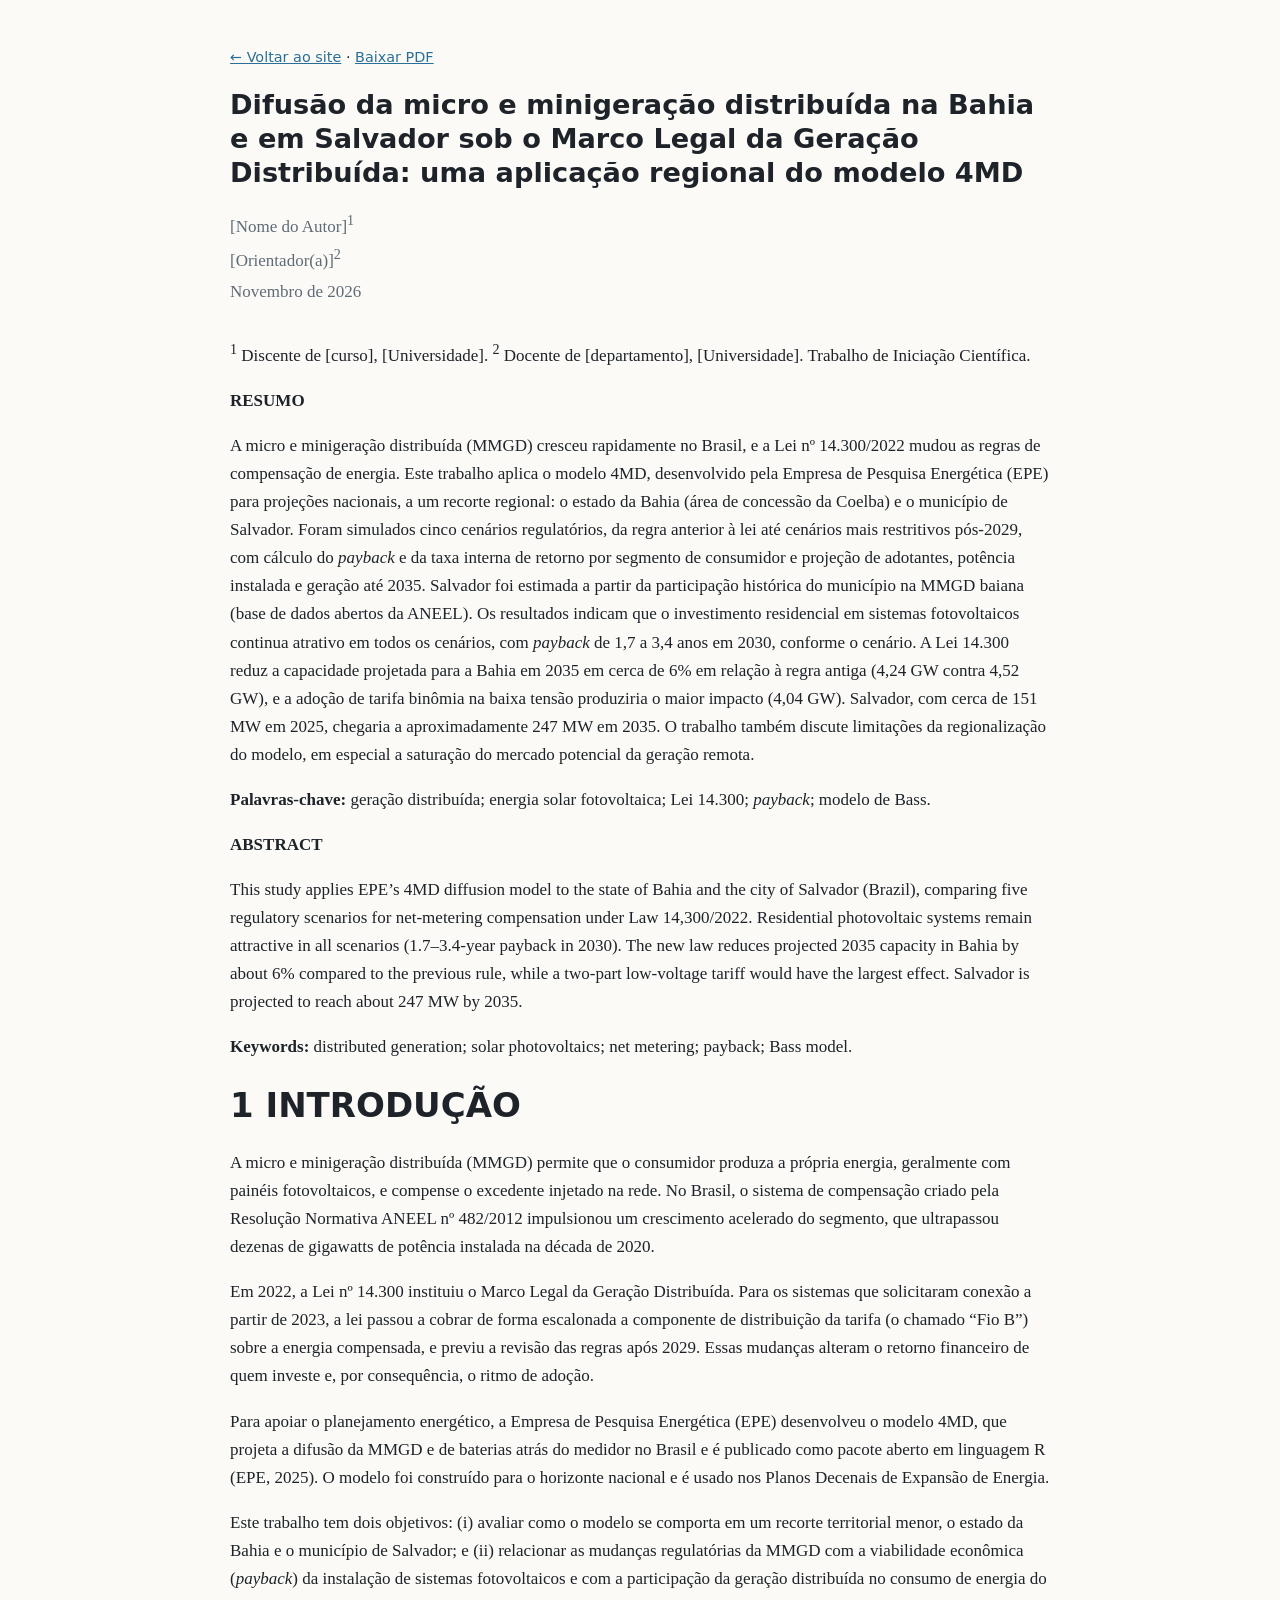
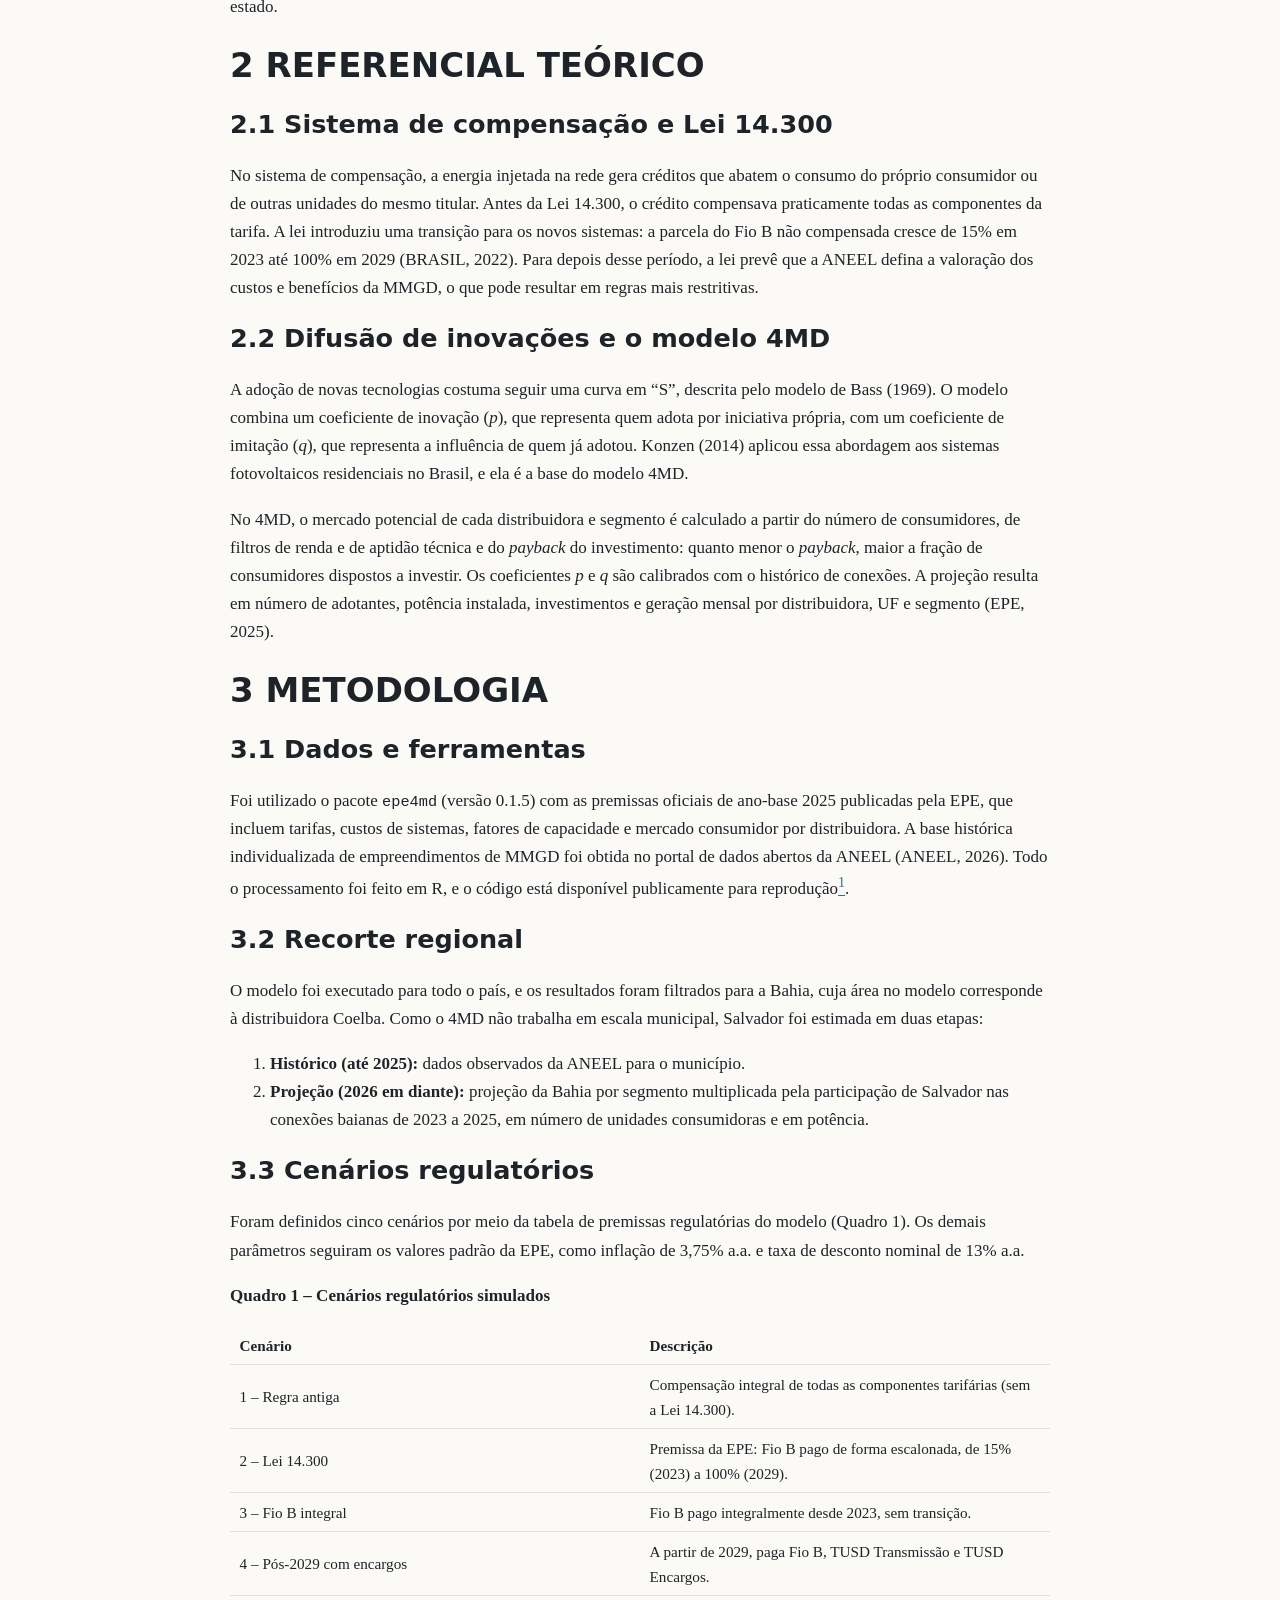
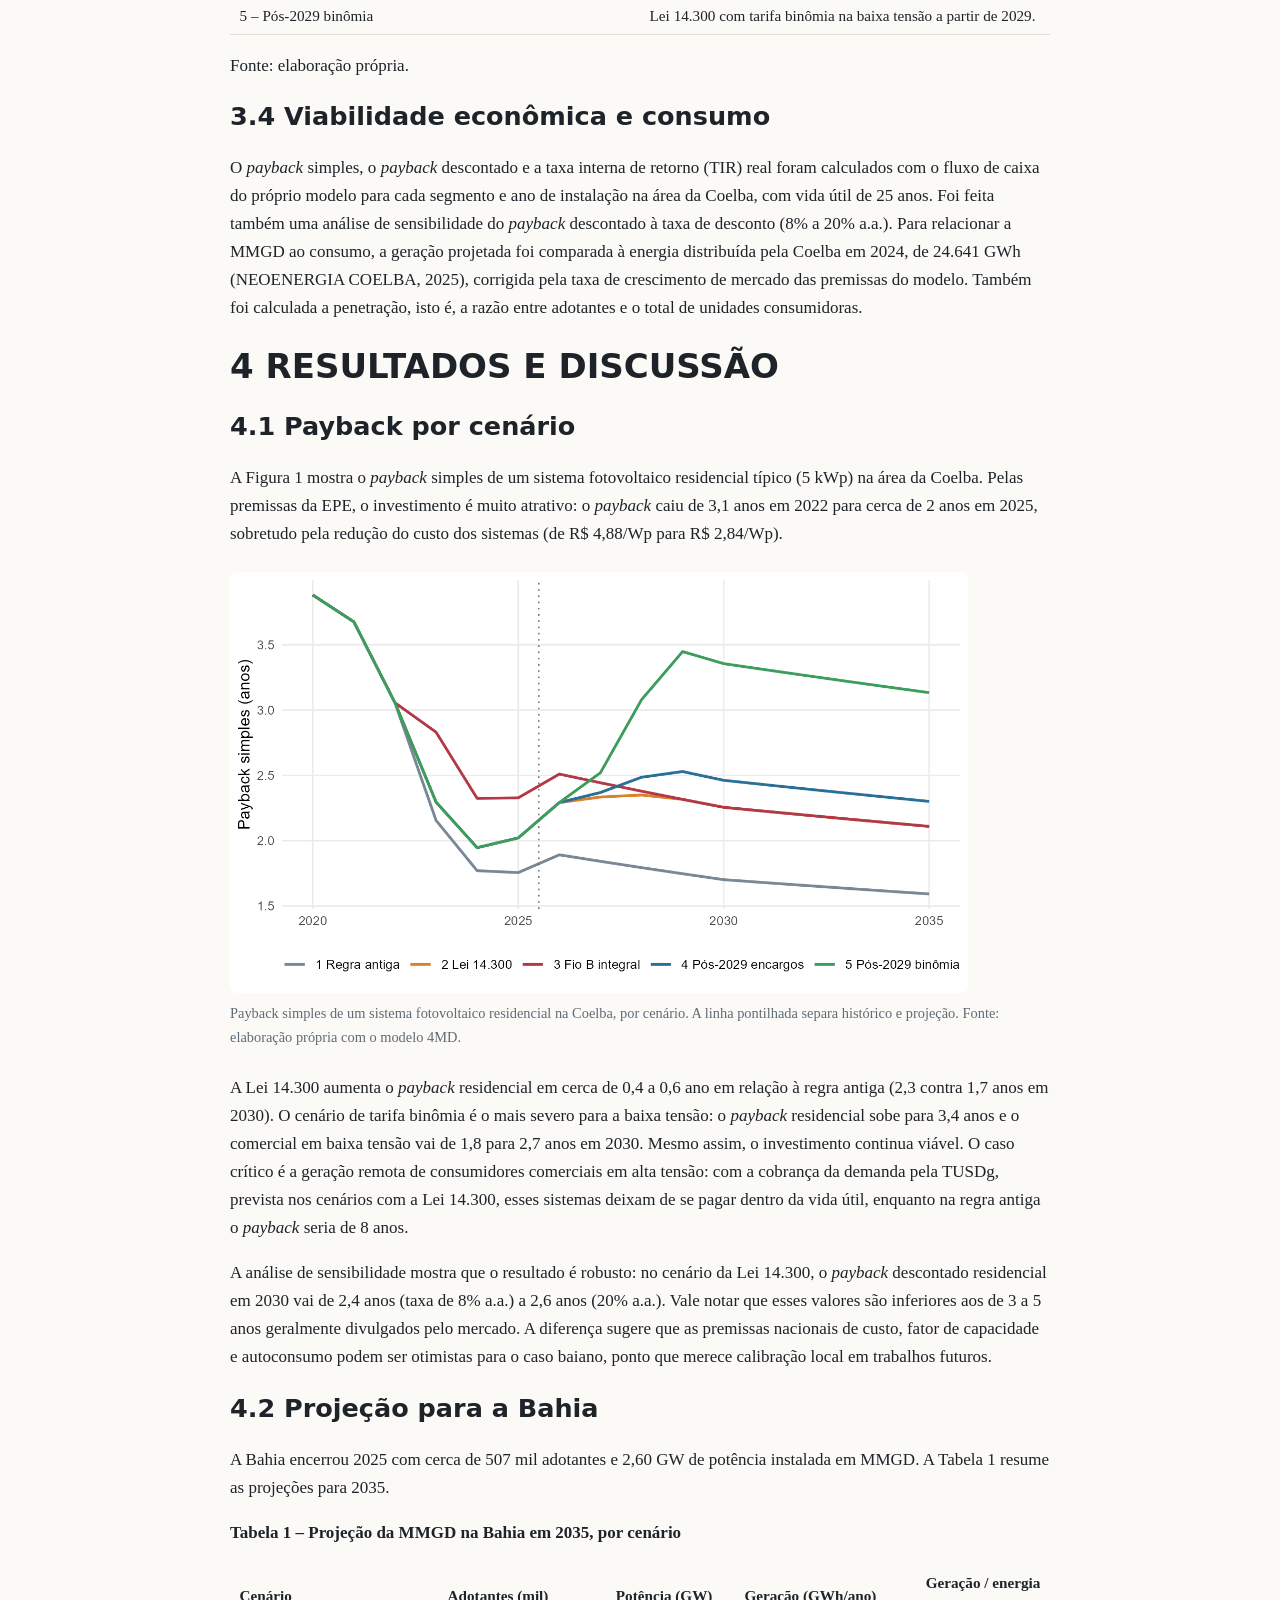
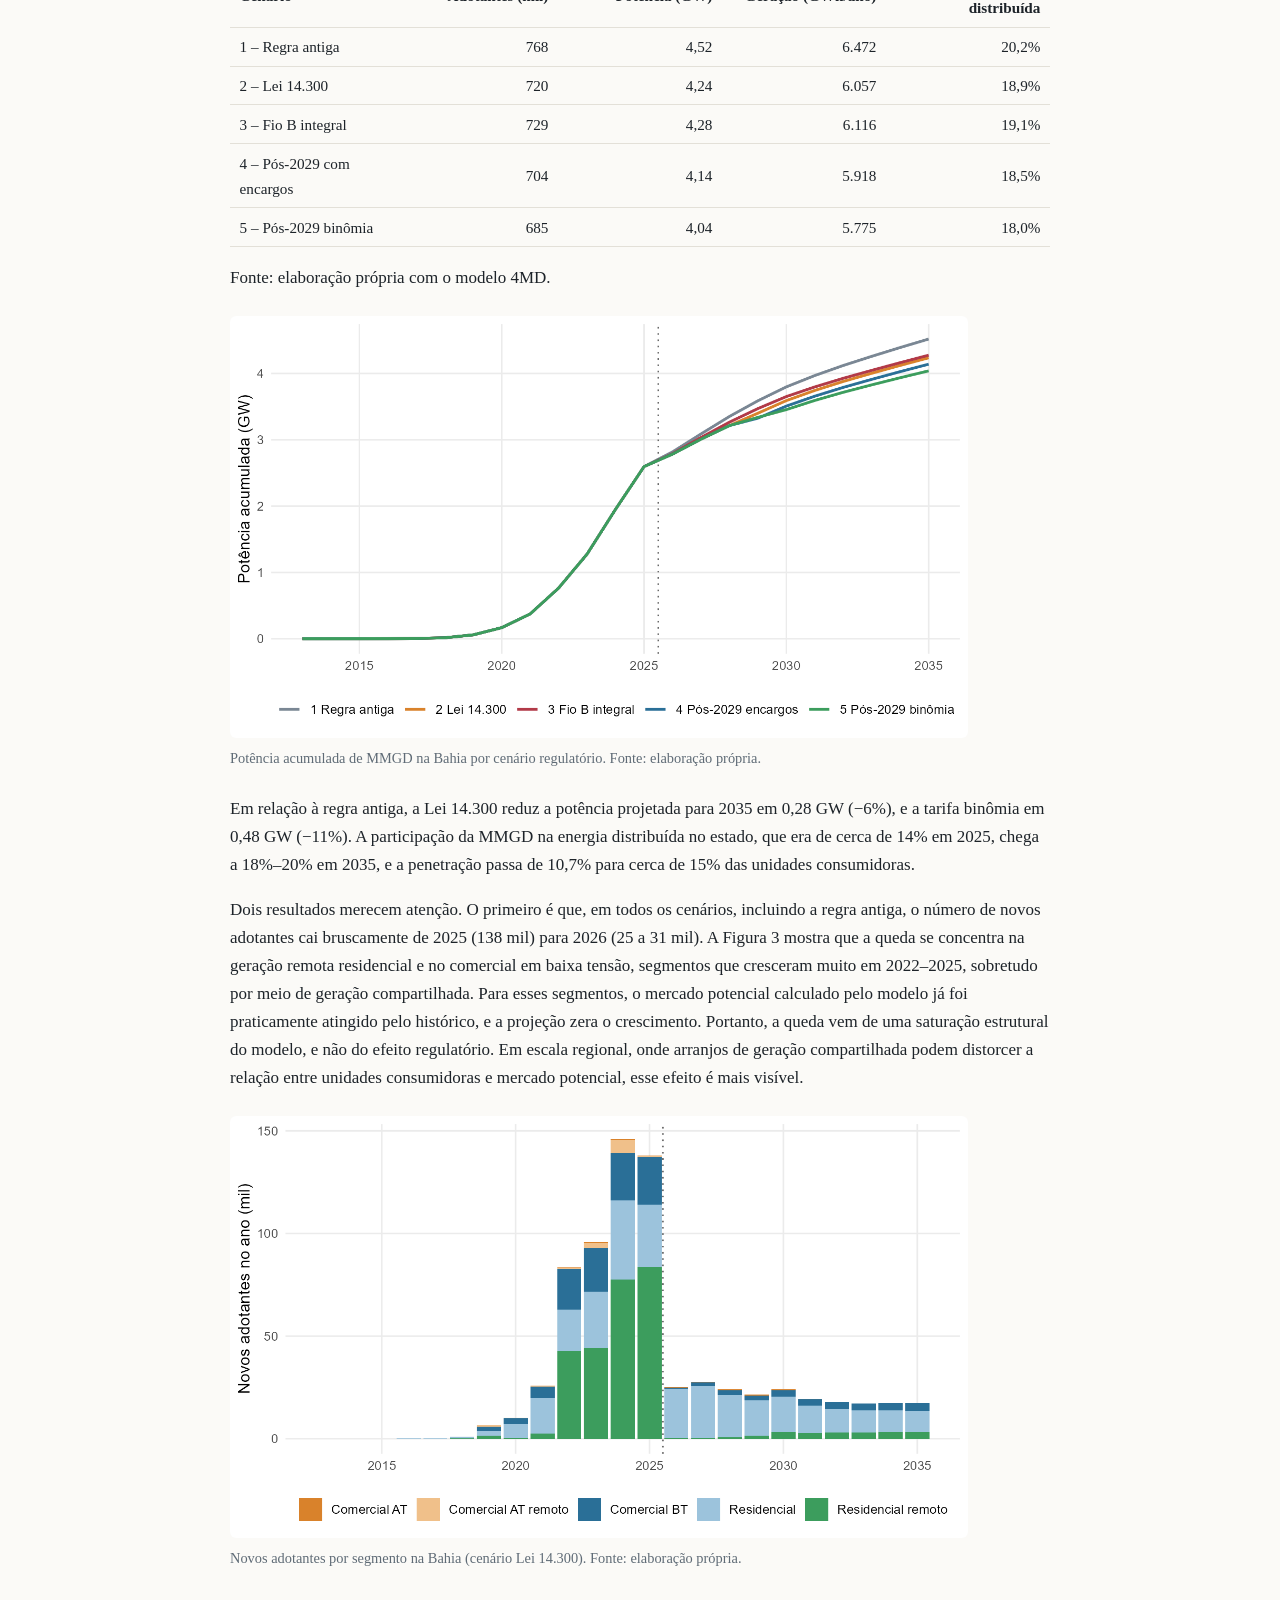
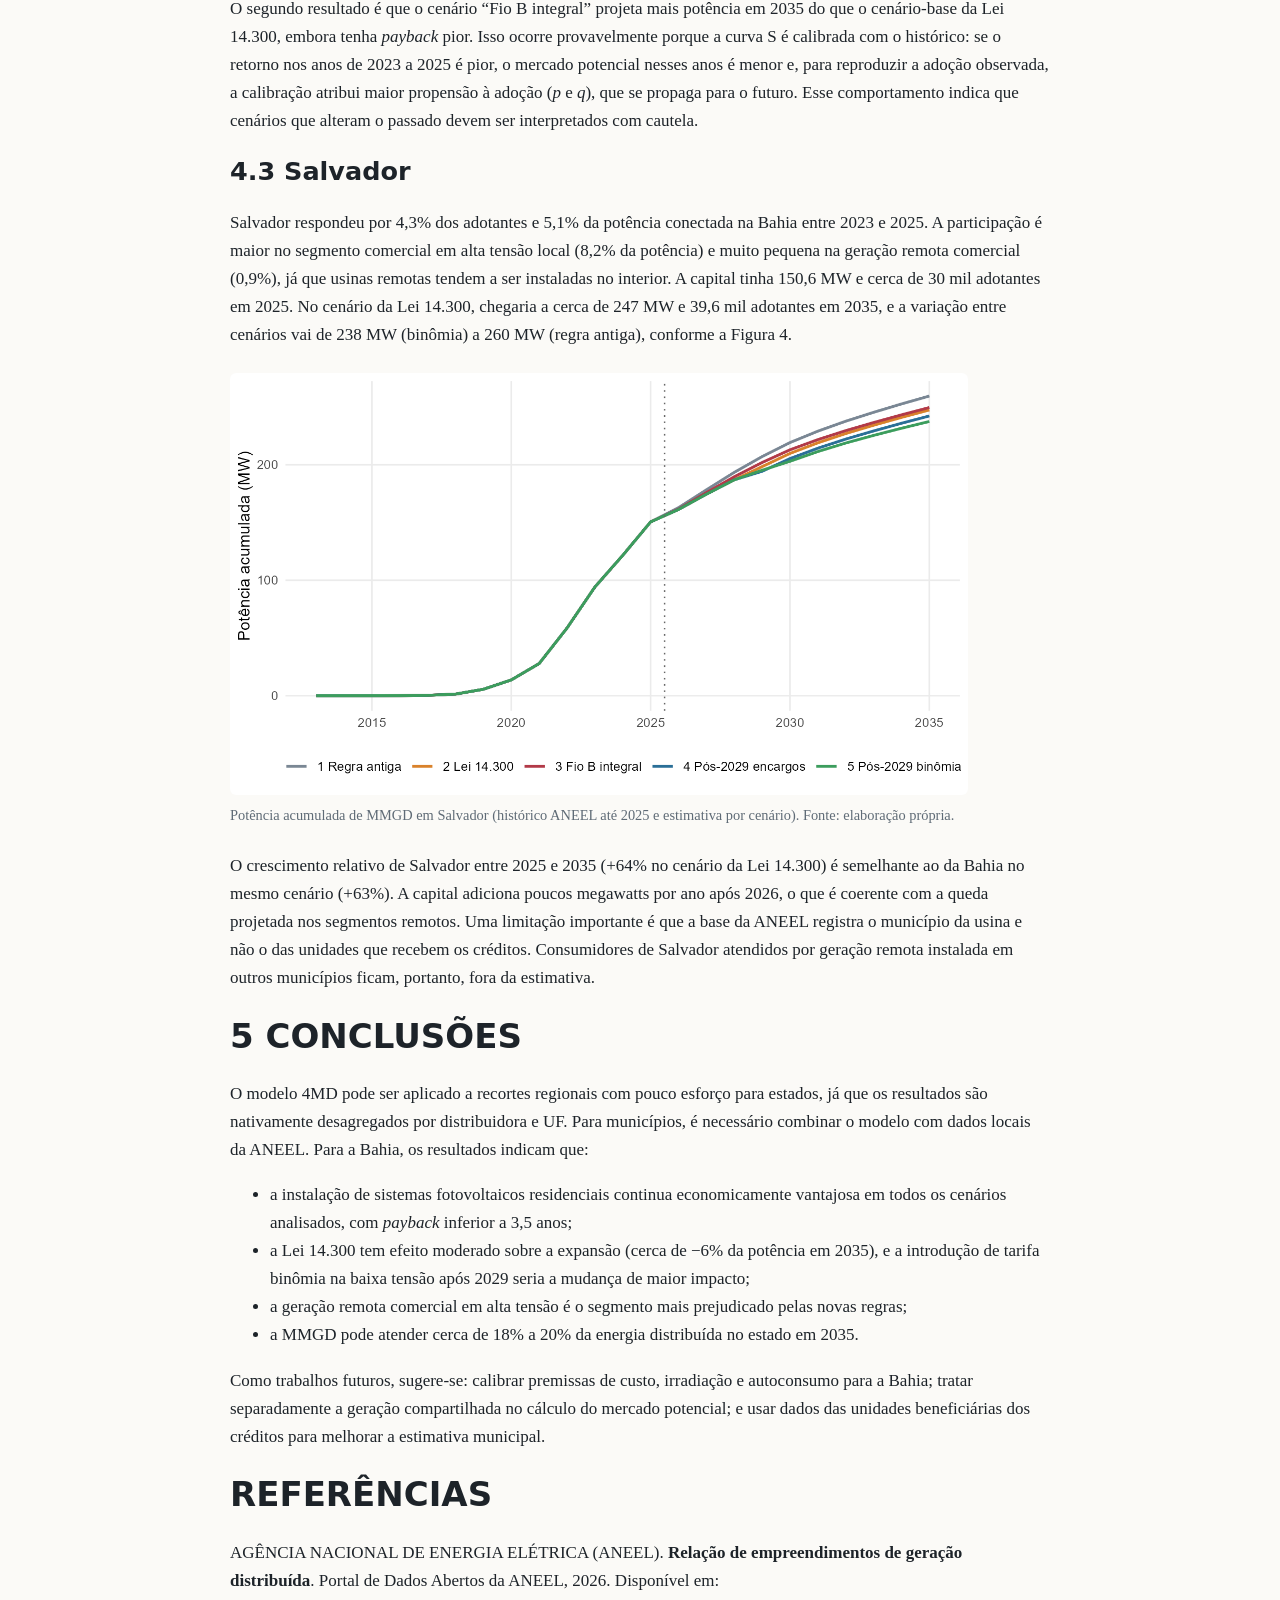
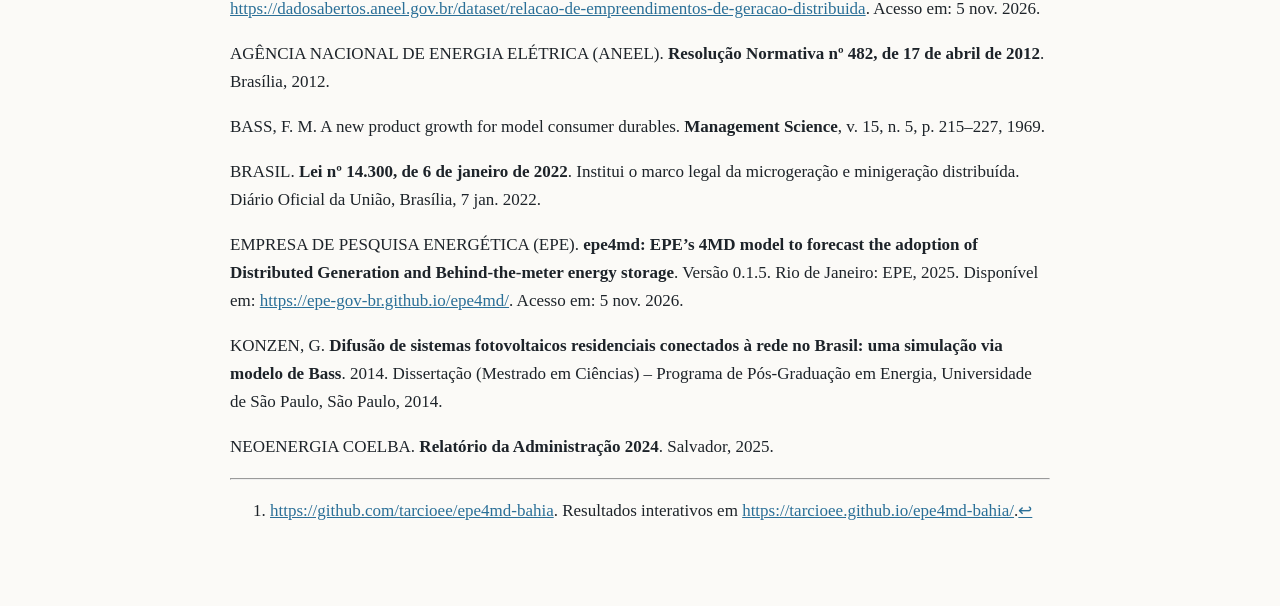
<file: docs/artigo.html>
<!DOCTYPE html>
<html xmlns="http://www.w3.org/1999/xhtml" lang="pt-BR" xml:lang="pt-BR">
<head>
  <meta charset="utf-8" />
  <meta name="generator" content="pandoc 3.13" />
  <meta name="viewport" content="width=device-width, initial-scale=1.0, user-scalable=yes" />
  <meta name="author" content="[Nome do Autor]1" />
  <meta name="author" content="[Orientador(a)]2" />
  <title>Difusão da micro e minigeração distribuída na Bahia e em Salvador sob o Marco Legal da Geração Distribuída: uma aplicação regional do modelo 4MD</title>
  <style>
    /* Default styles provided by pandoc.
    ** See https://pandoc.org/MANUAL.html#variables-for-html for config info.
    */
    span.smallcaps{font-variant: small-caps;}
    div.columns{display: flex; gap: 1.5em;}
    div.column{flex: auto;}
    @media screen {
    div.columns{gap: min(4vw, 1.5em);}
    div.column{overflow-x: auto;}
    }
    div.hanging-indent{margin-left: 1.5em; text-indent: -1.5em;}
    /* The extra [class] is a hack that increases specificity enough to
       override a similar rule in reveal.js */
    ul.task-list[class]{list-style: none;}
    ul.task-list li input[type="checkbox"] {
      font-size: inherit;
      width: 0.8em;
      margin: 0 0.8em 0.2em -1.6em;
      vertical-align: middle;
    }
  </style>
  <link rel="stylesheet" href="estilo.css" />
  
  
  
  
</head>
<body><p class="voltar"><a href="index.html">← Voltar ao site</a> · <a href="artigo.pdf">Baixar PDF</a></p>
<header id="title-block-header">
<h1 class="title">Difusão da micro e minigeração distribuída na Bahia e
em Salvador sob o Marco Legal da Geração Distribuída: uma aplicação
regional do modelo 4MD</h1>
<p class="author">[Nome do Autor]<sup>1</sup></p>
<p class="author">[Orientador(a)]<sup>2</sup></p>
<p class="date">Novembro de 2026</p>
</header>
<p><sup>1</sup> Discente de [curso], [Universidade]. <sup>2</sup>
Docente de [departamento], [Universidade]. Trabalho de Iniciação
Científica.</p>
<p><strong>RESUMO</strong></p>
<p>A micro e minigeração distribuída (MMGD) cresceu rapidamente no
Brasil, e a Lei nº 14.300/2022 mudou as regras de compensação de
energia. Este trabalho aplica o modelo 4MD, desenvolvido pela Empresa de
Pesquisa Energética (EPE) para projeções nacionais, a um recorte
regional: o estado da Bahia (área de concessão da Coelba) e o município
de Salvador. Foram simulados cinco cenários regulatórios, da regra
anterior à lei até cenários mais restritivos pós-2029, com cálculo do
<em>payback</em> e da taxa interna de retorno por segmento de consumidor
e projeção de adotantes, potência instalada e geração até 2035. Salvador
foi estimada a partir da participação histórica do município na MMGD
baiana (base de dados abertos da ANEEL). Os resultados indicam que o
investimento residencial em sistemas fotovoltaicos continua atrativo em
todos os cenários, com <em>payback</em> de 1,7 a 3,4 anos em 2030,
conforme o cenário. A Lei 14.300 reduz a capacidade projetada para a
Bahia em 2035 em cerca de 6% em relação à regra antiga (4,24 GW contra
4,52 GW), e a adoção de tarifa binômia na baixa tensão produziria o
maior impacto (4,04 GW). Salvador, com cerca de 151 MW em 2025, chegaria
a aproximadamente 247 MW em 2035. O trabalho também discute limitações
da regionalização do modelo, em especial a saturação do mercado
potencial da geração remota.</p>
<p><strong>Palavras-chave:</strong> geração distribuída; energia solar
fotovoltaica; Lei 14.300; <em>payback</em>; modelo de Bass.</p>
<p><strong>ABSTRACT</strong></p>
<p>This study applies EPE’s 4MD diffusion model to the state of Bahia
and the city of Salvador (Brazil), comparing five regulatory scenarios
for net-metering compensation under Law 14,300/2022. Residential
photovoltaic systems remain attractive in all scenarios (1.7–3.4-year
payback in 2030). The new law reduces projected 2035 capacity in Bahia
by about 6% compared to the previous rule, while a two-part low-voltage
tariff would have the largest effect. Salvador is projected to reach
about 247 MW by 2035.</p>
<p><strong>Keywords:</strong> distributed generation; solar
photovoltaics; net metering; payback; Bass model.</p>
<h1 id="introdução">1 INTRODUÇÃO</h1>
<p>A micro e minigeração distribuída (MMGD) permite que o consumidor
produza a própria energia, geralmente com painéis fotovoltaicos, e
compense o excedente injetado na rede. No Brasil, o sistema de
compensação criado pela Resolução Normativa ANEEL nº 482/2012
impulsionou um crescimento acelerado do segmento, que ultrapassou
dezenas de gigawatts de potência instalada na década de 2020.</p>
<p>Em 2022, a Lei nº 14.300 instituiu o Marco Legal da Geração
Distribuída. Para os sistemas que solicitaram conexão a partir de 2023,
a lei passou a cobrar de forma escalonada a componente de distribuição
da tarifa (o chamado “Fio B”) sobre a energia compensada, e previu a
revisão das regras após 2029. Essas mudanças alteram o retorno
financeiro de quem investe e, por consequência, o ritmo de adoção.</p>
<p>Para apoiar o planejamento energético, a Empresa de Pesquisa
Energética (EPE) desenvolveu o modelo 4MD, que projeta a difusão da MMGD
e de baterias atrás do medidor no Brasil e é publicado como pacote
aberto em linguagem R (EPE, 2025). O modelo foi construído para o
horizonte nacional e é usado nos Planos Decenais de Expansão de
Energia.</p>
<p>Este trabalho tem dois objetivos: (i) avaliar como o modelo se
comporta em um recorte territorial menor, o estado da Bahia e o
município de Salvador; e (ii) relacionar as mudanças regulatórias da
MMGD com a viabilidade econômica (<em>payback</em>) da instalação de
sistemas fotovoltaicos e com a participação da geração distribuída no
consumo de energia do estado.</p>
<h1 id="referencial-teórico">2 REFERENCIAL TEÓRICO</h1>
<h2 id="sistema-de-compensação-e-lei-14.300">2.1 Sistema de compensação
e Lei 14.300</h2>
<p>No sistema de compensação, a energia injetada na rede gera créditos
que abatem o consumo do próprio consumidor ou de outras unidades do
mesmo titular. Antes da Lei 14.300, o crédito compensava praticamente
todas as componentes da tarifa. A lei introduziu uma transição para os
novos sistemas: a parcela do Fio B não compensada cresce de 15% em 2023
até 100% em 2029 (BRASIL, 2022). Para depois desse período, a lei prevê
que a ANEEL defina a valoração dos custos e benefícios da MMGD, o que
pode resultar em regras mais restritivas.</p>
<h2 id="difusão-de-inovações-e-o-modelo-4md">2.2 Difusão de inovações e
o modelo 4MD</h2>
<p>A adoção de novas tecnologias costuma seguir uma curva em “S”,
descrita pelo modelo de Bass (1969). O modelo combina um coeficiente de
inovação (<em>p</em>), que representa quem adota por iniciativa própria,
com um coeficiente de imitação (<em>q</em>), que representa a influência
de quem já adotou. Konzen (2014) aplicou essa abordagem aos sistemas
fotovoltaicos residenciais no Brasil, e ela é a base do modelo 4MD.</p>
<p>No 4MD, o mercado potencial de cada distribuidora e segmento é
calculado a partir do número de consumidores, de filtros de renda e de
aptidão técnica e do <em>payback</em> do investimento: quanto menor o
<em>payback</em>, maior a fração de consumidores dispostos a investir.
Os coeficientes <em>p</em> e <em>q</em> são calibrados com o histórico
de conexões. A projeção resulta em número de adotantes, potência
instalada, investimentos e geração mensal por distribuidora, UF e
segmento (EPE, 2025).</p>
<h1 id="metodologia">3 METODOLOGIA</h1>
<h2 id="dados-e-ferramentas">3.1 Dados e ferramentas</h2>
<p>Foi utilizado o pacote <code>epe4md</code> (versão 0.1.5) com as
premissas oficiais de ano-base 2025 publicadas pela EPE, que incluem
tarifas, custos de sistemas, fatores de capacidade e mercado consumidor
por distribuidora. A base histórica individualizada de empreendimentos
de MMGD foi obtida no portal de dados abertos da ANEEL (ANEEL, 2026).
Todo o processamento foi feito em R, e o código está disponível
publicamente para reprodução<a href="#fn1" class="footnote-ref"
id="fnref1" role="doc-noteref"><sup>1</sup></a>.</p>
<h2 id="recorte-regional">3.2 Recorte regional</h2>
<p>O modelo foi executado para todo o país, e os resultados foram
filtrados para a Bahia, cuja área no modelo corresponde à distribuidora
Coelba. Como o 4MD não trabalha em escala municipal, Salvador foi
estimada em duas etapas:</p>
<ol type="1">
<li><strong>Histórico (até 2025):</strong> dados observados da ANEEL
para o município.</li>
<li><strong>Projeção (2026 em diante):</strong> projeção da Bahia por
segmento multiplicada pela participação de Salvador nas conexões baianas
de 2023 a 2025, em número de unidades consumidoras e em potência.</li>
</ol>
<h2 id="cenários-regulatórios">3.3 Cenários regulatórios</h2>
<p>Foram definidos cinco cenários por meio da tabela de premissas
regulatórias do modelo (Quadro 1). Os demais parâmetros seguiram os
valores padrão da EPE, como inflação de 3,75% a.a. e taxa de desconto
nominal de 13% a.a.</p>
<p><strong>Quadro 1 – Cenários regulatórios simulados</strong></p>
<table>
<colgroup>
<col style="width: 50%" />
<col style="width: 50%" />
</colgroup>
<thead>
<tr>
<th style="text-align: left;">Cenário</th>
<th style="text-align: left;">Descrição</th>
</tr>
</thead>
<tbody>
<tr>
<td style="text-align: left;">1 – Regra antiga</td>
<td style="text-align: left;">Compensação integral de todas as
componentes tarifárias (sem a Lei 14.300).</td>
</tr>
<tr>
<td style="text-align: left;">2 – Lei 14.300</td>
<td style="text-align: left;">Premissa da EPE: Fio B pago de forma
escalonada, de 15% (2023) a 100% (2029).</td>
</tr>
<tr>
<td style="text-align: left;">3 – Fio B integral</td>
<td style="text-align: left;">Fio B pago integralmente desde 2023, sem
transição.</td>
</tr>
<tr>
<td style="text-align: left;">4 – Pós-2029 com encargos</td>
<td style="text-align: left;">A partir de 2029, paga Fio B, TUSD
Transmissão e TUSD Encargos.</td>
</tr>
<tr>
<td style="text-align: left;">5 – Pós-2029 binômia</td>
<td style="text-align: left;">Lei 14.300 com tarifa binômia na baixa
tensão a partir de 2029.</td>
</tr>
</tbody>
</table>
<p>Fonte: elaboração própria.</p>
<h2 id="viabilidade-econômica-e-consumo">3.4 Viabilidade econômica e
consumo</h2>
<p>O <em>payback</em> simples, o <em>payback</em> descontado e a taxa
interna de retorno (TIR) real foram calculados com o fluxo de caixa do
próprio modelo para cada segmento e ano de instalação na área da Coelba,
com vida útil de 25 anos. Foi feita também uma análise de sensibilidade
do <em>payback</em> descontado à taxa de desconto (8% a 20% a.a.). Para
relacionar a MMGD ao consumo, a geração projetada foi comparada à
energia distribuída pela Coelba em 2024, de 24.641 GWh (NEOENERGIA
COELBA, 2025), corrigida pela taxa de crescimento de mercado das
premissas do modelo. Também foi calculada a penetração, isto é, a razão
entre adotantes e o total de unidades consumidoras.</p>
<h1 id="resultados-e-discussão">4 RESULTADOS E DISCUSSÃO</h1>
<h2 id="payback-por-cenário">4.1 Payback por cenário</h2>
<p>A Figura 1 mostra o <em>payback</em> simples de um sistema
fotovoltaico residencial típico (5 kWp) na área da Coelba. Pelas
premissas da EPE, o investimento é muito atrativo: o <em>payback</em>
caiu de 3,1 anos em 2022 para cerca de 2 anos em 2025, sobretudo pela
redução do custo dos sistemas (de R$ 4,88/Wp para R$ 2,84/Wp).</p>
<figure>
<img src="fig/fig1_payback_residencial.png" style="width:90.0%"
alt="Payback simples de um sistema fotovoltaico residencial na Coelba, por cenário. A linha pontilhada separa histórico e projeção. Fonte: elaboração própria com o modelo 4MD." />
<figcaption aria-hidden="true">Payback simples de um sistema
fotovoltaico residencial na Coelba, por cenário. A linha pontilhada
separa histórico e projeção. Fonte: elaboração própria com o modelo
4MD.</figcaption>
</figure>
<p>A Lei 14.300 aumenta o <em>payback</em> residencial em cerca de 0,4 a
0,6 ano em relação à regra antiga (2,3 contra 1,7 anos em 2030). O
cenário de tarifa binômia é o mais severo para a baixa tensão: o
<em>payback</em> residencial sobe para 3,4 anos e o comercial em baixa
tensão vai de 1,8 para 2,7 anos em 2030. Mesmo assim, o investimento
continua viável. O caso crítico é a geração remota de consumidores
comerciais em alta tensão: com a cobrança da demanda pela TUSDg,
prevista nos cenários com a Lei 14.300, esses sistemas deixam de se
pagar dentro da vida útil, enquanto na regra antiga o <em>payback</em>
seria de 8 anos.</p>
<p>A análise de sensibilidade mostra que o resultado é robusto: no
cenário da Lei 14.300, o <em>payback</em> descontado residencial em 2030
vai de 2,4 anos (taxa de 8% a.a.) a 2,6 anos (20% a.a.). Vale notar que
esses valores são inferiores aos de 3 a 5 anos geralmente divulgados
pelo mercado. A diferença sugere que as premissas nacionais de custo,
fator de capacidade e autoconsumo podem ser otimistas para o caso
baiano, ponto que merece calibração local em trabalhos futuros.</p>
<h2 id="projeção-para-a-bahia">4.2 Projeção para a Bahia</h2>
<p>A Bahia encerrou 2025 com cerca de 507 mil adotantes e 2,60 GW de
potência instalada em MMGD. A Tabela 1 resume as projeções para
2035.</p>
<p><strong>Tabela 1 – Projeção da MMGD na Bahia em 2035, por
cenário</strong></p>
<table>
<colgroup>
<col style="width: 20%" />
<col style="width: 20%" />
<col style="width: 20%" />
<col style="width: 20%" />
<col style="width: 20%" />
</colgroup>
<thead>
<tr>
<th style="text-align: left;">Cenário</th>
<th style="text-align: right;">Adotantes (mil)</th>
<th style="text-align: right;">Potência (GW)</th>
<th style="text-align: right;">Geração (GWh/ano)</th>
<th style="text-align: right;">Geração / energia distribuída</th>
</tr>
</thead>
<tbody>
<tr>
<td style="text-align: left;">1 – Regra antiga</td>
<td style="text-align: right;">768</td>
<td style="text-align: right;">4,52</td>
<td style="text-align: right;">6.472</td>
<td style="text-align: right;">20,2%</td>
</tr>
<tr>
<td style="text-align: left;">2 – Lei 14.300</td>
<td style="text-align: right;">720</td>
<td style="text-align: right;">4,24</td>
<td style="text-align: right;">6.057</td>
<td style="text-align: right;">18,9%</td>
</tr>
<tr>
<td style="text-align: left;">3 – Fio B integral</td>
<td style="text-align: right;">729</td>
<td style="text-align: right;">4,28</td>
<td style="text-align: right;">6.116</td>
<td style="text-align: right;">19,1%</td>
</tr>
<tr>
<td style="text-align: left;">4 – Pós-2029 com encargos</td>
<td style="text-align: right;">704</td>
<td style="text-align: right;">4,14</td>
<td style="text-align: right;">5.918</td>
<td style="text-align: right;">18,5%</td>
</tr>
<tr>
<td style="text-align: left;">5 – Pós-2029 binômia</td>
<td style="text-align: right;">685</td>
<td style="text-align: right;">4,04</td>
<td style="text-align: right;">5.775</td>
<td style="text-align: right;">18,0%</td>
</tr>
</tbody>
</table>
<p>Fonte: elaboração própria com o modelo 4MD.</p>
<figure>
<img src="fig/fig2_potencia_bahia.png" style="width:90.0%"
alt="Potência acumulada de MMGD na Bahia por cenário regulatório. Fonte: elaboração própria." />
<figcaption aria-hidden="true">Potência acumulada de MMGD na Bahia por
cenário regulatório. Fonte: elaboração própria.</figcaption>
</figure>
<p>Em relação à regra antiga, a Lei 14.300 reduz a potência projetada
para 2035 em 0,28 GW (−6%), e a tarifa binômia em 0,48 GW (−11%). A
participação da MMGD na energia distribuída no estado, que era de cerca
de 14% em 2025, chega a 18%–20% em 2035, e a penetração passa de 10,7%
para cerca de 15% das unidades consumidoras.</p>
<p>Dois resultados merecem atenção. O primeiro é que, em todos os
cenários, incluindo a regra antiga, o número de novos adotantes cai
bruscamente de 2025 (138 mil) para 2026 (25 a 31 mil). A Figura 3 mostra
que a queda se concentra na geração remota residencial e no comercial em
baixa tensão, segmentos que cresceram muito em 2022–2025, sobretudo por
meio de geração compartilhada. Para esses segmentos, o mercado potencial
calculado pelo modelo já foi praticamente atingido pelo histórico, e a
projeção zera o crescimento. Portanto, a queda vem de uma saturação
estrutural do modelo, e não do efeito regulatório. Em escala regional,
onde arranjos de geração compartilhada podem distorcer a relação entre
unidades consumidoras e mercado potencial, esse efeito é mais
visível.</p>
<figure>
<img src="fig/fig3_adotantes_segmento.png" style="width:90.0%"
alt="Novos adotantes por segmento na Bahia (cenário Lei 14.300). Fonte: elaboração própria." />
<figcaption aria-hidden="true">Novos adotantes por segmento na Bahia
(cenário Lei 14.300). Fonte: elaboração própria.</figcaption>
</figure>
<p>O segundo resultado é que o cenário “Fio B integral” projeta mais
potência em 2035 do que o cenário-base da Lei 14.300, embora tenha
<em>payback</em> pior. Isso ocorre provavelmente porque a curva S é
calibrada com o histórico: se o retorno nos anos de 2023 a 2025 é pior,
o mercado potencial nesses anos é menor e, para reproduzir a adoção
observada, a calibração atribui maior propensão à adoção (<em>p</em> e
<em>q</em>), que se propaga para o futuro. Esse comportamento indica que
cenários que alteram o passado devem ser interpretados com cautela.</p>
<h2 id="salvador">4.3 Salvador</h2>
<p>Salvador respondeu por 4,3% dos adotantes e 5,1% da potência
conectada na Bahia entre 2023 e 2025. A participação é maior no segmento
comercial em alta tensão local (8,2% da potência) e muito pequena na
geração remota comercial (0,9%), já que usinas remotas tendem a ser
instaladas no interior. A capital tinha 150,6 MW e cerca de 30 mil
adotantes em 2025. No cenário da Lei 14.300, chegaria a cerca de 247 MW
e 39,6 mil adotantes em 2035, e a variação entre cenários vai de 238 MW
(binômia) a 260 MW (regra antiga), conforme a Figura 4.</p>
<figure>
<img src="fig/fig4_potencia_salvador.png" style="width:90.0%"
alt="Potência acumulada de MMGD em Salvador (histórico ANEEL até 2025 e estimativa por cenário). Fonte: elaboração própria." />
<figcaption aria-hidden="true">Potência acumulada de MMGD em Salvador
(histórico ANEEL até 2025 e estimativa por cenário). Fonte: elaboração
própria.</figcaption>
</figure>
<p>O crescimento relativo de Salvador entre 2025 e 2035 (+64% no cenário
da Lei 14.300) é semelhante ao da Bahia no mesmo cenário (+63%). A
capital adiciona poucos megawatts por ano após 2026, o que é coerente
com a queda projetada nos segmentos remotos. Uma limitação importante é
que a base da ANEEL registra o município da usina e não o das unidades
que recebem os créditos. Consumidores de Salvador atendidos por geração
remota instalada em outros municípios ficam, portanto, fora da
estimativa.</p>
<h1 id="conclusões">5 CONCLUSÕES</h1>
<p>O modelo 4MD pode ser aplicado a recortes regionais com pouco esforço
para estados, já que os resultados são nativamente desagregados por
distribuidora e UF. Para municípios, é necessário combinar o modelo com
dados locais da ANEEL. Para a Bahia, os resultados indicam que:</p>
<ul>
<li>a instalação de sistemas fotovoltaicos residenciais continua
economicamente vantajosa em todos os cenários analisados, com
<em>payback</em> inferior a 3,5 anos;</li>
<li>a Lei 14.300 tem efeito moderado sobre a expansão (cerca de −6% da
potência em 2035), e a introdução de tarifa binômia na baixa tensão após
2029 seria a mudança de maior impacto;</li>
<li>a geração remota comercial em alta tensão é o segmento mais
prejudicado pelas novas regras;</li>
<li>a MMGD pode atender cerca de 18% a 20% da energia distribuída no
estado em 2035.</li>
</ul>
<p>Como trabalhos futuros, sugere-se: calibrar premissas de custo,
irradiação e autoconsumo para a Bahia; tratar separadamente a geração
compartilhada no cálculo do mercado potencial; e usar dados das unidades
beneficiárias dos créditos para melhorar a estimativa municipal.</p>
<h1 id="referências">REFERÊNCIAS</h1>
<p>AGÊNCIA NACIONAL DE ENERGIA ELÉTRICA (ANEEL). <strong>Relação de
empreendimentos de geração distribuída</strong>. Portal de Dados Abertos
da ANEEL, 2026. Disponível em: <a
href="https://dadosabertos.aneel.gov.br/dataset/relacao-de-empreendimentos-de-geracao-distribuida"
class="uri">https://dadosabertos.aneel.gov.br/dataset/relacao-de-empreendimentos-de-geracao-distribuida</a>.
Acesso em: 5 nov. 2026.</p>
<p>AGÊNCIA NACIONAL DE ENERGIA ELÉTRICA (ANEEL). <strong>Resolução
Normativa nº 482, de 17 de abril de 2012</strong>. Brasília, 2012.</p>
<p>BASS, F. M. A new product growth for model consumer durables.
<strong>Management Science</strong>, v. 15, n. 5, p. 215–227, 1969.</p>
<p>BRASIL. <strong>Lei nº 14.300, de 6 de janeiro de 2022</strong>.
Institui o marco legal da microgeração e minigeração distribuída. Diário
Oficial da União, Brasília, 7 jan. 2022.</p>
<p>EMPRESA DE PESQUISA ENERGÉTICA (EPE). <strong>epe4md: EPE’s 4MD model
to forecast the adoption of Distributed Generation and Behind-the-meter
energy storage</strong>. Versão 0.1.5. Rio de Janeiro: EPE, 2025.
Disponível em: <a href="https://epe-gov-br.github.io/epe4md/"
class="uri">https://epe-gov-br.github.io/epe4md/</a>. Acesso em: 5 nov.
2026.</p>
<p>KONZEN, G. <strong>Difusão de sistemas fotovoltaicos residenciais
conectados à rede no Brasil: uma simulação via modelo de Bass</strong>.
2014. Dissertação (Mestrado em Ciências) – Programa de Pós-Graduação em
Energia, Universidade de São Paulo, São Paulo, 2014.</p>
<p>NEOENERGIA COELBA. <strong>Relatório da Administração 2024</strong>.
Salvador, 2025.</p>
<section id="footnotes" class="footnotes footnotes-end-of-document"
role="doc-endnotes">
<hr />
<ol>
<li id="fn1"><p><a href="https://github.com/tarcioee/epe4md-bahia"
class="uri">https://github.com/tarcioee/epe4md-bahia</a>. Resultados
interativos em <a href="https://tarcioee.github.io/epe4md-bahia/"
class="uri">https://tarcioee.github.io/epe4md-bahia/</a>.<a
href="#fnref1" class="footnote-back" role="doc-backlink">↩︎</a></p></li>
</ol>
</section>
</body>
</html>
</file>
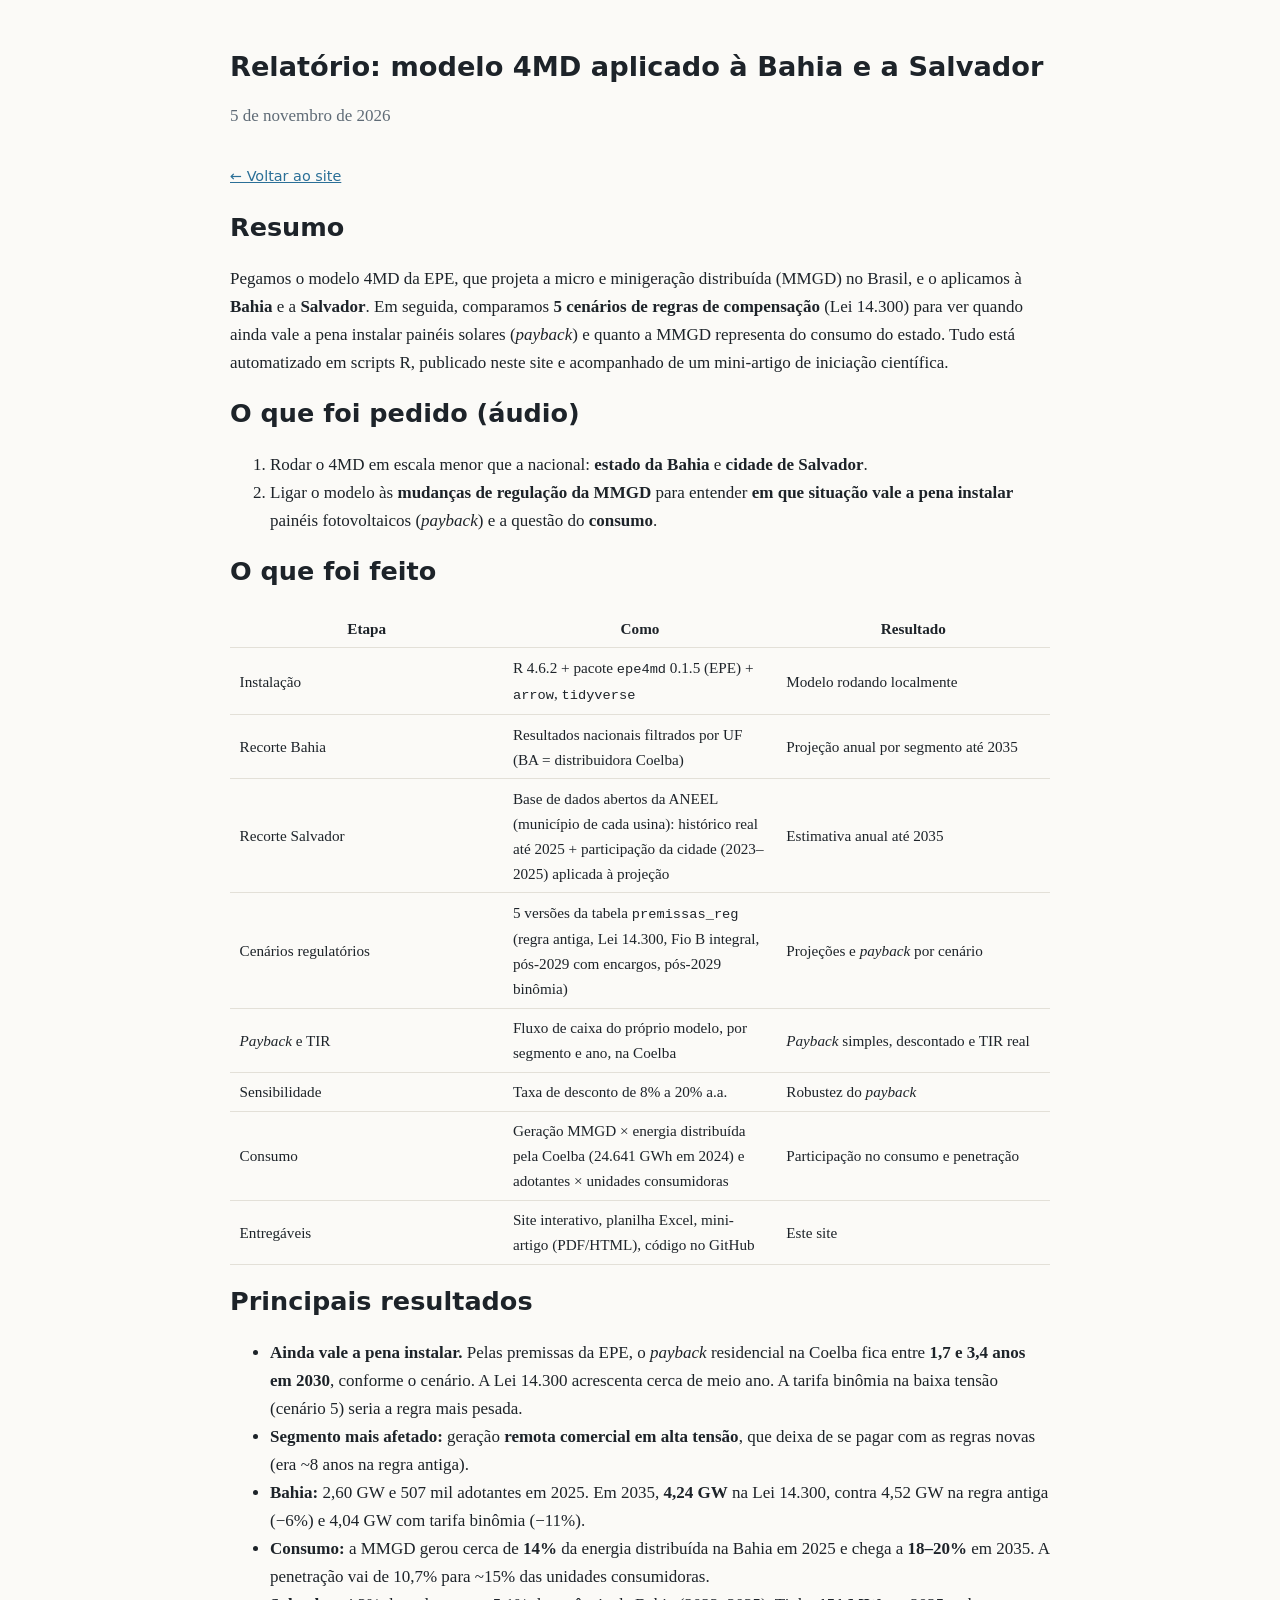
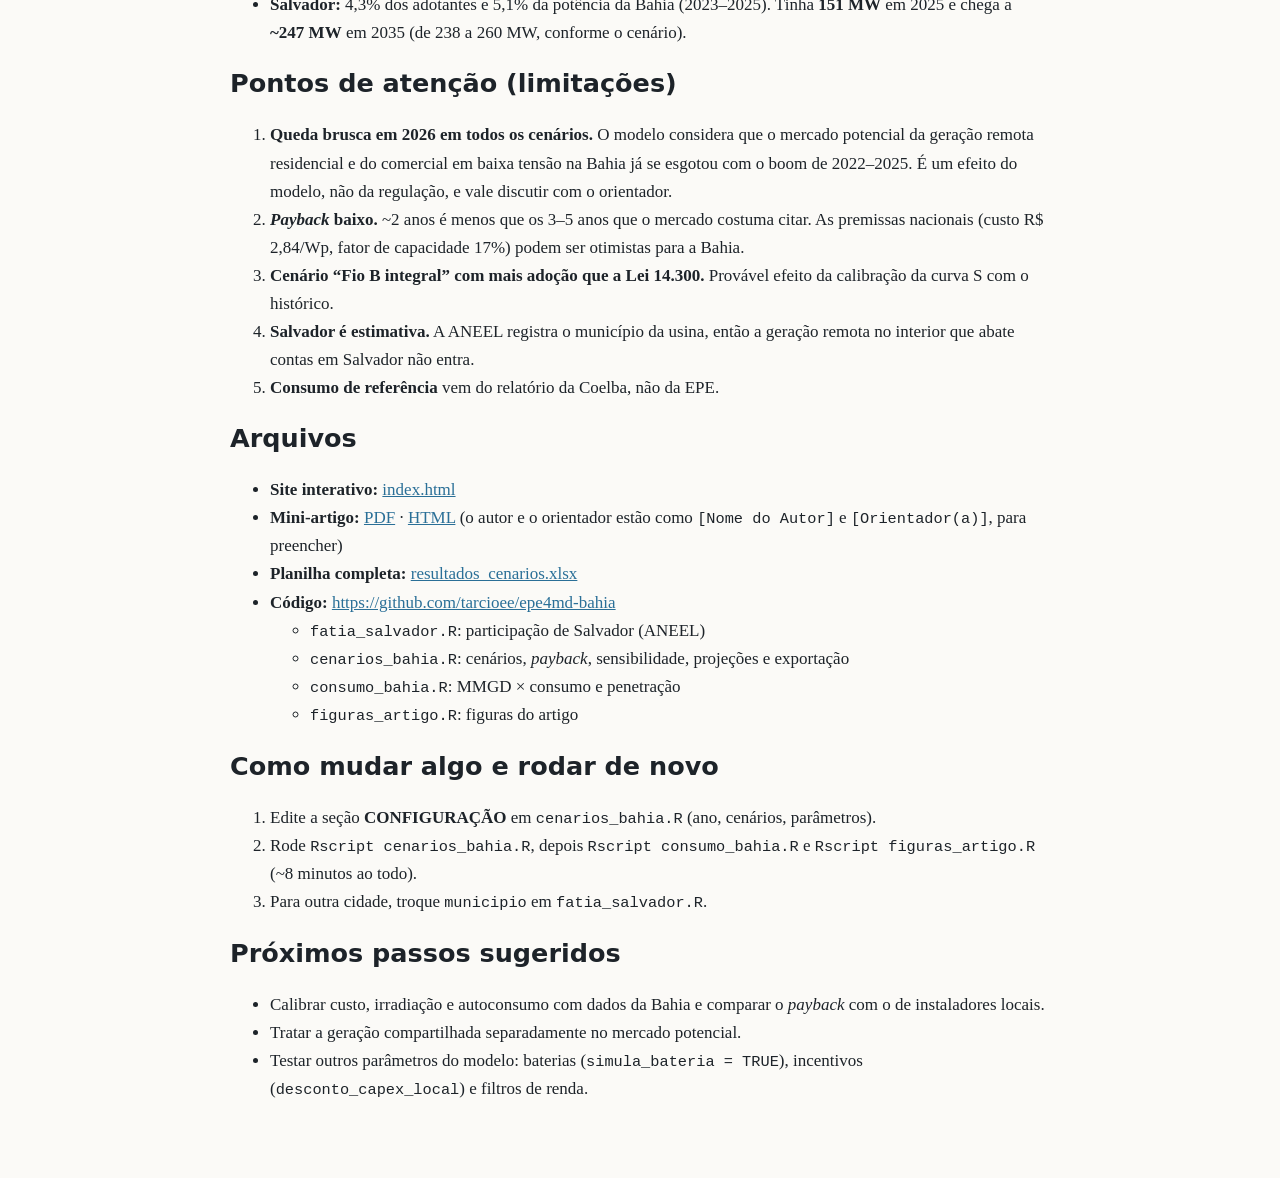
<file: docs/relatorio.html>
<!DOCTYPE html>
<html xmlns="http://www.w3.org/1999/xhtml" lang="pt-BR" xml:lang="pt-BR">
<head>
  <meta charset="utf-8" />
  <meta name="generator" content="pandoc 3.13" />
  <meta name="viewport" content="width=device-width, initial-scale=1.0, user-scalable=yes" />
  <title>Relatório: modelo 4MD aplicado à Bahia e a Salvador</title>
  <style>
    /* Default styles provided by pandoc.
    ** See https://pandoc.org/MANUAL.html#variables-for-html for config info.
    */
    span.smallcaps{font-variant: small-caps;}
    div.columns{display: flex; gap: 1.5em;}
    div.column{flex: auto;}
    @media screen {
    div.columns{gap: min(4vw, 1.5em);}
    div.column{overflow-x: auto;}
    }
    div.hanging-indent{margin-left: 1.5em; text-indent: -1.5em;}
    /* The extra [class] is a hack that increases specificity enough to
       override a similar rule in reveal.js */
    ul.task-list[class]{list-style: none;}
    ul.task-list li input[type="checkbox"] {
      font-size: inherit;
      width: 0.8em;
      margin: 0 0.8em 0.2em -1.6em;
      vertical-align: middle;
    }
  </style>
  <link rel="stylesheet" href="estilo.css" />
</head>
<body>
<header id="title-block-header">
<h1 class="title">Relatório: modelo 4MD aplicado à Bahia e a
Salvador</h1>
<p class="date">5 de novembro de 2026</p>
</header>
<p><a href="index.html" class="voltar">← Voltar ao site</a></p>
<h2 id="resumo">Resumo</h2>
<p>Pegamos o modelo 4MD da EPE, que projeta a micro e minigeração
distribuída (MMGD) no Brasil, e o aplicamos à <strong>Bahia</strong> e a
<strong>Salvador</strong>. Em seguida, comparamos <strong>5 cenários de
regras de compensação</strong> (Lei 14.300) para ver quando ainda vale a
pena instalar painéis solares (<em>payback</em>) e quanto a MMGD
representa do consumo do estado. Tudo está automatizado em scripts R,
publicado neste site e acompanhado de um mini-artigo de iniciação
científica.</p>
<h2 id="o-que-foi-pedido-áudio">O que foi pedido (áudio)</h2>
<ol type="1">
<li>Rodar o 4MD em escala menor que a nacional: <strong>estado da
Bahia</strong> e <strong>cidade de Salvador</strong>.</li>
<li>Ligar o modelo às <strong>mudanças de regulação da MMGD</strong>
para entender <strong>em que situação vale a pena instalar</strong>
painéis fotovoltaicos (<em>payback</em>) e a questão do
<strong>consumo</strong>.</li>
</ol>
<h2 id="o-que-foi-feito">O que foi feito</h2>
<table>
<colgroup>
<col style="width: 33%" />
<col style="width: 33%" />
<col style="width: 33%" />
</colgroup>
<thead>
<tr>
<th>Etapa</th>
<th>Como</th>
<th>Resultado</th>
</tr>
</thead>
<tbody>
<tr>
<td>Instalação</td>
<td>R 4.6.2 + pacote <code>epe4md</code> 0.1.5 (EPE) +
<code>arrow</code>, <code>tidyverse</code></td>
<td>Modelo rodando localmente</td>
</tr>
<tr>
<td>Recorte Bahia</td>
<td>Resultados nacionais filtrados por UF (BA = distribuidora
Coelba)</td>
<td>Projeção anual por segmento até 2035</td>
</tr>
<tr>
<td>Recorte Salvador</td>
<td>Base de dados abertos da ANEEL (município de cada usina): histórico
real até 2025 + participação da cidade (2023–2025) aplicada à
projeção</td>
<td>Estimativa anual até 2035</td>
</tr>
<tr>
<td>Cenários regulatórios</td>
<td>5 versões da tabela <code>premissas_reg</code> (regra antiga, Lei
14.300, Fio B integral, pós-2029 com encargos, pós-2029 binômia)</td>
<td>Projeções e <em>payback</em> por cenário</td>
</tr>
<tr>
<td><em>Payback</em> e TIR</td>
<td>Fluxo de caixa do próprio modelo, por segmento e ano, na Coelba</td>
<td><em>Payback</em> simples, descontado e TIR real</td>
</tr>
<tr>
<td>Sensibilidade</td>
<td>Taxa de desconto de 8% a 20% a.a.</td>
<td>Robustez do <em>payback</em></td>
</tr>
<tr>
<td>Consumo</td>
<td>Geração MMGD × energia distribuída pela Coelba (24.641 GWh em 2024)
e adotantes × unidades consumidoras</td>
<td>Participação no consumo e penetração</td>
</tr>
<tr>
<td>Entregáveis</td>
<td>Site interativo, planilha Excel, mini-artigo (PDF/HTML), código no
GitHub</td>
<td>Este site</td>
</tr>
</tbody>
</table>
<h2 id="principais-resultados">Principais resultados</h2>
<ul>
<li><strong>Ainda vale a pena instalar.</strong> Pelas premissas da EPE,
o <em>payback</em> residencial na Coelba fica entre <strong>1,7 e 3,4
anos em 2030</strong>, conforme o cenário. A Lei 14.300 acrescenta cerca
de meio ano. A tarifa binômia na baixa tensão (cenário 5) seria a regra
mais pesada.</li>
<li><strong>Segmento mais afetado:</strong> geração <strong>remota
comercial em alta tensão</strong>, que deixa de se pagar com as regras
novas (era ~8 anos na regra antiga).</li>
<li><strong>Bahia:</strong> 2,60 GW e 507 mil adotantes em 2025. Em
2035, <strong>4,24 GW</strong> na Lei 14.300, contra 4,52 GW na regra
antiga (−6%) e 4,04 GW com tarifa binômia (−11%).</li>
<li><strong>Consumo:</strong> a MMGD gerou cerca de <strong>14%</strong>
da energia distribuída na Bahia em 2025 e chega a
<strong>18–20%</strong> em 2035. A penetração vai de 10,7% para ~15% das
unidades consumidoras.</li>
<li><strong>Salvador:</strong> 4,3% dos adotantes e 5,1% da potência da
Bahia (2023–2025). Tinha <strong>151 MW</strong> em 2025 e chega a
<strong>~247 MW</strong> em 2035 (de 238 a 260 MW, conforme o
cenário).</li>
</ul>
<h2 id="pontos-de-atenção-limitações">Pontos de atenção
(limitações)</h2>
<ol type="1">
<li><strong>Queda brusca em 2026 em todos os cenários.</strong> O modelo
considera que o mercado potencial da geração remota residencial e do
comercial em baixa tensão na Bahia já se esgotou com o boom de
2022–2025. É um efeito do modelo, não da regulação, e vale discutir com
o orientador.</li>
<li><strong><em>Payback</em> baixo.</strong> ~2 anos é menos que os 3–5
anos que o mercado costuma citar. As premissas nacionais (custo R$
2,84/Wp, fator de capacidade 17%) podem ser otimistas para a Bahia.</li>
<li><strong>Cenário “Fio B integral” com mais adoção que a Lei
14.300.</strong> Provável efeito da calibração da curva S com o
histórico.</li>
<li><strong>Salvador é estimativa.</strong> A ANEEL registra o município
da usina, então a geração remota no interior que abate contas em
Salvador não entra.</li>
<li><strong>Consumo de referência</strong> vem do relatório da Coelba,
não da EPE.</li>
</ol>
<h2 id="arquivos">Arquivos</h2>
<ul>
<li><strong>Site interativo:</strong> <a
href="index.html">index.html</a></li>
<li><strong>Mini-artigo:</strong> <a href="artigo.pdf">PDF</a> · <a
href="artigo.html">HTML</a> (o autor e o orientador estão como
<code>[Nome do Autor]</code> e <code>[Orientador(a)]</code>, para
preencher)</li>
<li><strong>Planilha completa:</strong> <a
href="resultados_cenarios.xlsx">resultados_cenarios.xlsx</a></li>
<li><strong>Código:</strong> <a
href="https://github.com/tarcioee/epe4md-bahia"
class="uri">https://github.com/tarcioee/epe4md-bahia</a>
<ul>
<li><code>fatia_salvador.R</code>: participação de Salvador (ANEEL)</li>
<li><code>cenarios_bahia.R</code>: cenários, <em>payback</em>,
sensibilidade, projeções e exportação</li>
<li><code>consumo_bahia.R</code>: MMGD × consumo e penetração</li>
<li><code>figuras_artigo.R</code>: figuras do artigo</li>
</ul></li>
</ul>
<h2 id="como-mudar-algo-e-rodar-de-novo">Como mudar algo e rodar de
novo</h2>
<ol type="1">
<li>Edite a seção <strong>CONFIGURAÇÃO</strong> em
<code>cenarios_bahia.R</code> (ano, cenários, parâmetros).</li>
<li>Rode <code>Rscript cenarios_bahia.R</code>, depois
<code>Rscript consumo_bahia.R</code> e
<code>Rscript figuras_artigo.R</code> (~8 minutos ao todo).</li>
<li>Para outra cidade, troque <code>municipio</code> em
<code>fatia_salvador.R</code>.</li>
</ol>
<h2 id="próximos-passos-sugeridos">Próximos passos sugeridos</h2>
<ul>
<li>Calibrar custo, irradiação e autoconsumo com dados da Bahia e
comparar o <em>payback</em> com o de instaladores locais.</li>
<li>Tratar a geração compartilhada separadamente no mercado
potencial.</li>
<li>Testar outros parâmetros do modelo: baterias
(<code>simula_bateria = TRUE</code>), incentivos
(<code>desconto_capex_local</code>) e filtros de renda.</li>
</ul>
</body>
</html>
</file>
<file: docs/estilo.css>
:root{--bg:#fbfaf7;--fg:#1d2329;--muted:#5f6b76;--line:#e3e0d8;--acc:#2a6f97}
@media (prefers-color-scheme:dark){:root{--bg:#14181c;--fg:#e8eaec;--muted:#9aa5ae;--line:#2c343c;--acc:#6fb3d9}}
html{background:var(--bg)}
body{max-width:820px;margin:auto;padding:2rem 16px 4rem;background:var(--bg);color:var(--fg);font:17px/1.65 Georgia,"Times New Roman",serif}
h1,h2,h3,header .title{font-family:system-ui,-apple-system,"Segoe UI",sans-serif;line-height:1.25}
header{margin-bottom:2rem}header .title{font-size:1.7rem}
header .author,header .date{color:var(--muted);margin:.2rem 0}
img{max-width:100%;height:auto;background:#fff;border-radius:6px}
figure{margin:1.5rem 0}figcaption{font-size:.9rem;color:var(--muted)}
table{border-collapse:collapse;width:100%;font-size:.95rem;display:block;overflow-x:auto}
th,td{padding:.4rem .6rem;border-bottom:1px solid var(--line)}
a{color:var(--acc)}code{font-size:.9em}
.voltar{font-family:system-ui,sans-serif;font-size:.9rem}
</file>
